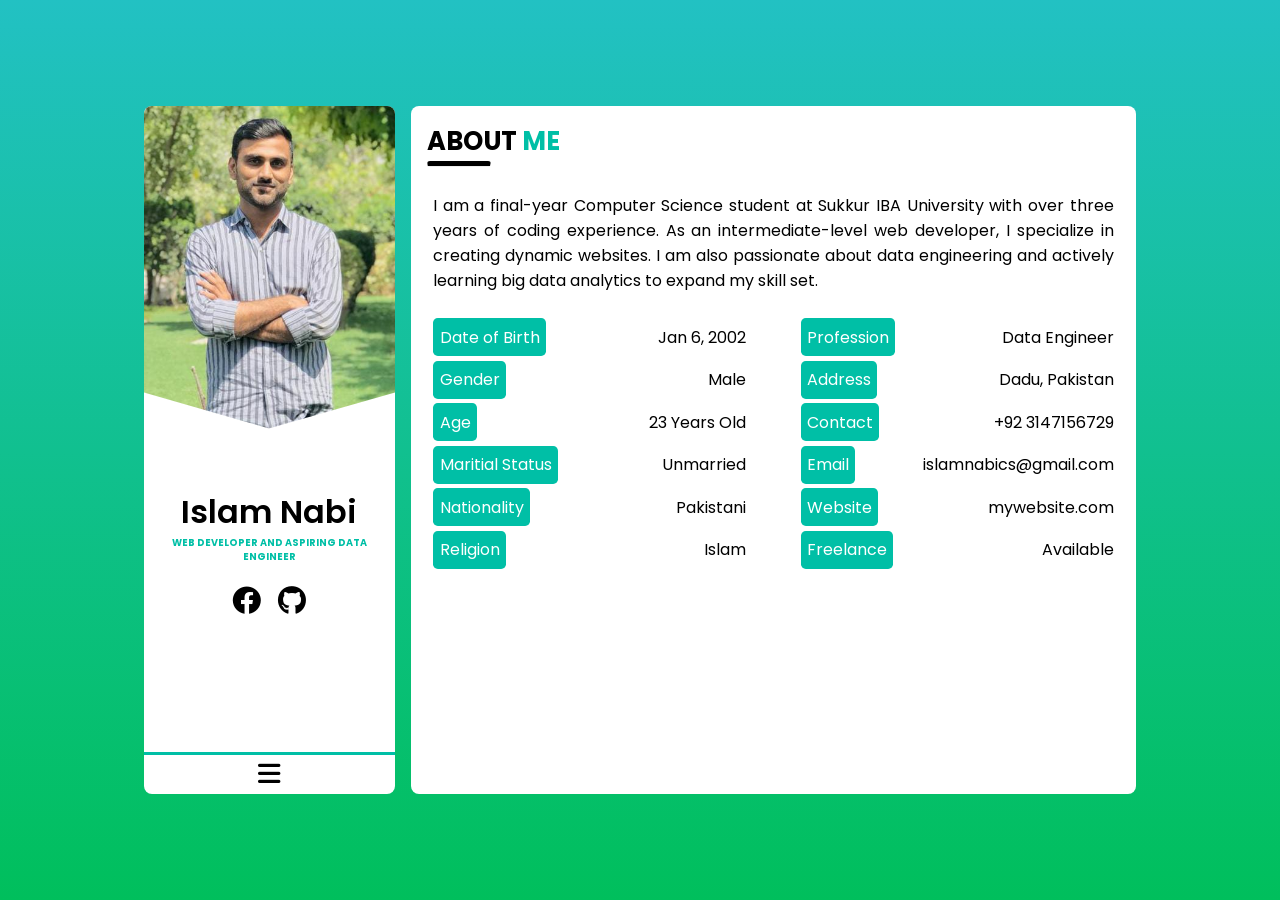
<file: Level_01/Task_02/index.html>
<!DOCTYPE html>
<html lang="en">

<head>
    <meta charset="UTF-8">
    <meta http-equiv="X-UA-Compatible" content="IE=edge">
    <meta name="viewport" content="width=device-width, initial-scale=1.0">

    <link rel="stylesheet" href="style.css">

    <link rel="shortcut icon" href="profile.jpeg" type="image/x-icon">

    <link rel="stylesheet" href="https://cdnjs.cloudflare.com/ajax/libs/font-awesome/6.0.0-beta3/css/all.min.css"
        integrity="sha512-Fo3rlrZj/k7ujTnHg4CGR2D7kSs0v4LLanw2qksYuRlEzO+tcaEPQogQ0KaoGN26/zrn20ImR1DfuLWnOo7aBA=="
        crossorigin="anonymous" referrerpolicy="no-referrer" />

    <title>Islam Nabi</title>
</head>

<body>
    <ul class="website_container">

        <!-- Global Menu -->
        <div id="global_menu_button_container">
            <p class="site_title">Islam Nabi</p>
            <i class="fa fa-bars" id="global_menu_button"></i>
        </div>

        <ul id="global_menu_items">
            <div>
                <i class="fa fa-close" id="global_menu_close_button"></i>
                <li><a href="/"><i class="fa fa-home"></i> About</a></li>
                <li><a href="resume.html"><i class="fas fa-file-alt"></i> Resume</a></li>
                <li><a href="services.html"><i class="fas fa-cog"></i> Services</a></li>
                <li><a href="contact.html"><i class="fas fa-phone-square"></i> Contact</a></li>
            </div>
        </ul>

        <!--x Global Menu x-->



        <!-- sidebar -->
        <div class="sidebar_container">
            <!-- Sidebar Image -->
            <div class="image">
                <img src="profile.jpeg" alt="Islam Nabi">
                <div class="right_image_box"></div>
                <div class="left_image_box"></div>
            </div>

            <!-- sidebar Content -->
            <div class="sidebar_content">
                <!-- Long name can be applied so easily -->
                <h1>Islam Nabi</h1>
                <p> Web Developer and Aspiring Data Engineer </p>
                <!-- Social Medias -->
                <div class="social_media">
                    <a href="https://www.facebook.com/islamnabi.solangi?mibextid=ZbWKwL"><i class="fab fa-facebook"></i></a>
                    <a href="https://github.com/IslamNabi"><i class="fab fa-github"></i></a>
                </div>
            </div>

            <!-- Sidebar Buttom Menu -->
            <div class="sidebar_buttom_menu" id="sidebar_buttom_menu">
                <i class="fa fa-bars" id="sidebar_menu_icon"></i>
            </div>

            <!-- Sidebar Navigation -->
            <ul class="sidebar_navigation" id="sidebar_navigation">
                <li><a href="/" class="active">About</a></li>
                <li><a href="resume.html">Resume</a></li>
                <li><a href="services.html">Services</a></li>
                <li><a href="contact.html">Contact</a></li>

            </ul>

        </div>
        <!-- content -->
        <div class="content_container">
            <!-- About Page -->
            <div class="about_page">
                <h2 class="title">About <span>Me</span></h2>
                <hr class="line">
                <div class="about_content">
                    <p class="about_text">I am a final-year Computer Science student at Sukkur IBA University with over 
                        three years of coding experience. As an intermediate-level web developer, 
                        I specialize in creating dynamic websites. I am also passionate about data engineering and actively learning 
                        big data analytics to expand my skill set.</p>
                </div>
                <div class="about_profile">
                    <ul class="left_profile">
                        <li><span class="profile_title">Date of Birth</span><span>Jan 6, 2002</span></li>
                        <li><span class="profile_title">Gender</span><span>Male</span></li>
                        <li><span class="profile_title">Age</span><span>23 Years Old</span></li>
                        <li><span class="profile_title">Maritial Status</span><span>Unmarried</span></li>
                        <li><span class="profile_title">Nationality</span><span>Pakistani</span></li>
                        <li><span class="profile_title">Religion</span><span>Islam</span></li>
                    </ul>

                    <ul class="right_profile">
                        <li><span class="profile_title">Profession</span><span>Data Engineer</span></li>
                        <li><span class="profile_title">Address</span><span>Dadu, Pakistan</span></li>
                        <li><span class="profile_title">Contact</span><span>+92 3147156729</span></li>
                        <li><span class="profile_title">Email</span><span>islamnabics@gmail.com</span></li>
                        <li><span class="profile_title">Website</span><span>mywebsite.com</span></li>
                        <li><span class="profile_title">Freelance</span><span>Available</span></li>
                    </ul>
                </div>

            </div>
        </div>


        <script src="script.js"></script>
</body>

</html>
</file>
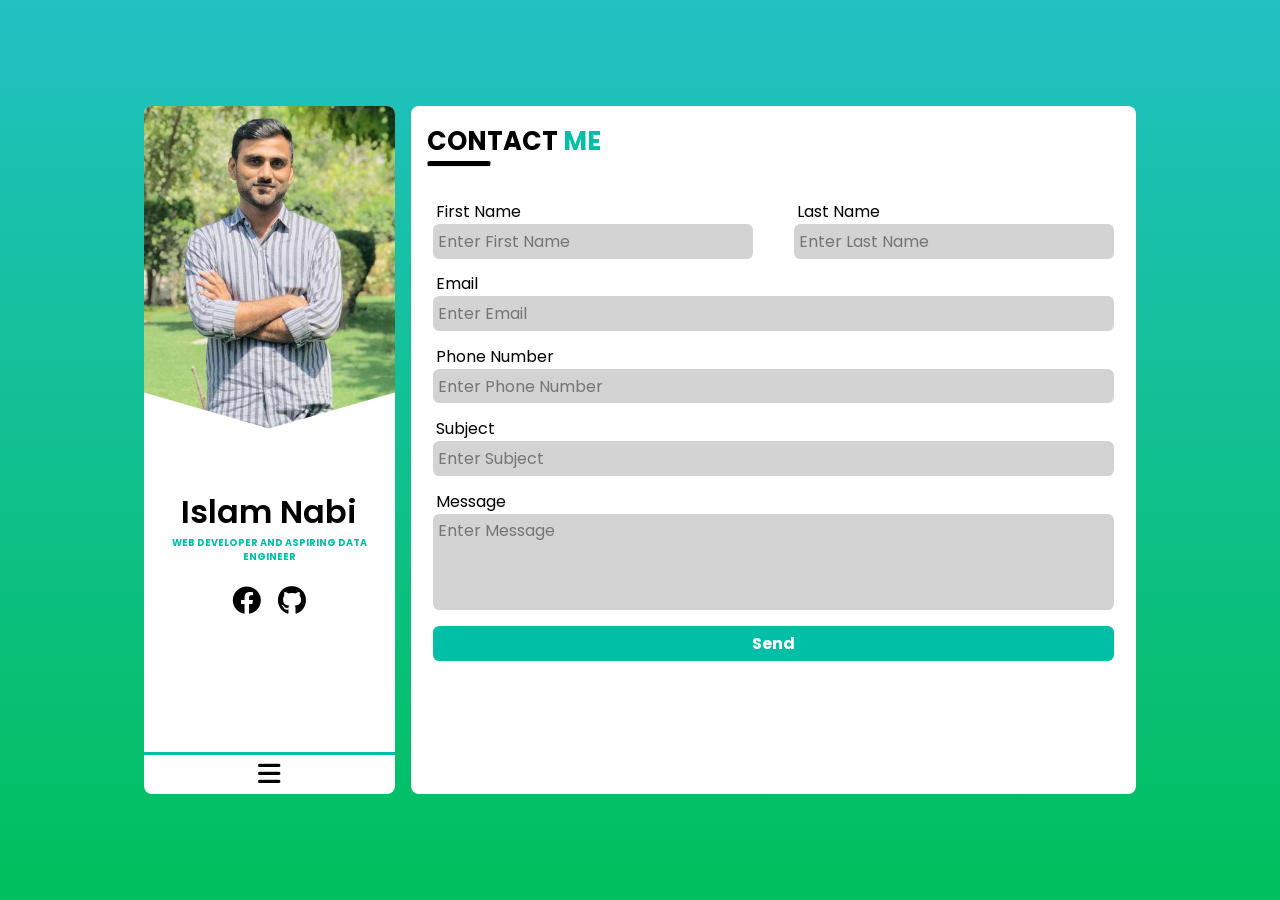
<file: Level_01/Task_02/contact.html>
<!DOCTYPE html>
<html lang="en">

<head>
    <meta charset="UTF-8">
    <meta http-equiv="X-UA-Compatible" content="IE=edge">
    <meta name="viewport" content="width=device-width, initial-scale=1.0">
    <link rel="stylesheet" href="style.css">
    <link rel="shortcut icon" href="profile.jpeg" type="image/x-icon">
    <link rel="stylesheet" href="https://cdnjs.cloudflare.com/ajax/libs/font-awesome/6.0.0-beta3/css/all.min.css"
        integrity="sha512-Fo3rlrZj/k7ujTnHg4CGR2D7kSs0v4LLanw2qksYuRlEzO+tcaEPQogQ0KaoGN26/zrn20ImR1DfuLWnOo7aBA=="
        crossorigin="anonymous" referrerpolicy="no-referrer" />

    <title>Islam Nabi</title>
</head>

<body>
    <!-- Website Layout -->
    <div class="website_container">

        <!-- Global Menu -->
        <div id="global_menu_button_container">
            <p class="site_title">Islam Nabi</p>
            <i class="fa fa-bars" id="global_menu_button"></i>
        </div>

        <ul id="global_menu_items">
            <div>
                <i class="fa fa-close" id="global_menu_close_button"></i>
                <li><a href="/"><i class="fa fa-home"></i> About</a></li>
                <li><a href="resume.html"><i class="fas fa-file-alt"></i> Resume</a></li>
                <li><a href="services.html"><i class="fas fa-cog"></i> Services</a></li>
                <li><a href="contact.html"><i class="fas fa-phone-square"></i> Contact</a></li>
            </div>
        </ul>

        <!--x Global Menu x-->

        <!-- sidebar -->
        <div class="sidebar_container">
            <!-- Sidebar Image -->
            <div class="image">
                <img src="profile.jpeg" alt="Islam Nabi">
                <div class="right_image_box"></div>
                <div class="left_image_box"></div>
            </div>

            <!-- sidebar Content -->
            <div class="sidebar_content">
                <!-- Long name can be applied so easily -->
                <h1>Islam Nabi</h1>
                <p>Web Developer and Aspiring Data Engineer </p>
                <!-- Social Medias -->
                <div class="social_media">
                    <a href="https://www.facebook.com/islamnabi.solangi?mibextid=ZbWKwL"><i class="fab fa-facebook"></i></a>
                    <a href="https://github.com/IslamNabi"><i class="fab fa-github"></i></a>
                    
                </div>
            </div>

            <!-- Sidebar Buttom Menu -->
            <div class="sidebar_buttom_menu" id="sidebar_buttom_menu">
                <i class="fa fa-bars" id="sidebar_menu_icon"></i>
            </div>

            <!-- Sidebar Navigation -->
            <ul class="sidebar_navigation" id="sidebar_navigation">
                <li><a href="/">About</a></li>
                <li><a href="resume.html">Resume</a></li>
                <li><a href="services.html">Services</a></li>
                <li><a href="contact.html" class="active">Contact</a></li>

            </ul>

        </div>
        <!-- content -->
        <div class="content_container">
            <!-- Contact Page -->
            <div class="contact_page">
                <h2 class="title">Contact <span>Me</span></h2>
                <hr class="line">
                <div class="contact_container">
                    <form action="post">
                        <div class="form_name_row">
                            <div class="left_form_row">
                                <label>First Name</label>
                                <input type="text" required placeholder="Enter First Name">
                            </div>
                            <div class="right_form_row">
                                <label>Last Name</label>
                                <input type="text" required placeholder="Enter Last Name">
                            </div>
                        </div>
                        <label>Email</label>
                        <input type="email" name="" id="" required placeholder="Enter Email">
                        <label>Phone Number</label>
                        <input type="text" name="" id="" required placeholder="Enter Phone Number">
                        <label>Subject</label>
                        <input type="text" name="" id="" required placeholder="Enter Subject">
                        <label>Message</label>
                        <textarea name="" id="" cols="30" rows="10" required placeholder="Enter Message"></textarea>
                        <input type="submit" value="Send" id="send_button">
                    </form>
                </div>
            </div>
        </div>
    </div>


    <script src="script.js"></script>
</body>

</html>
</file>
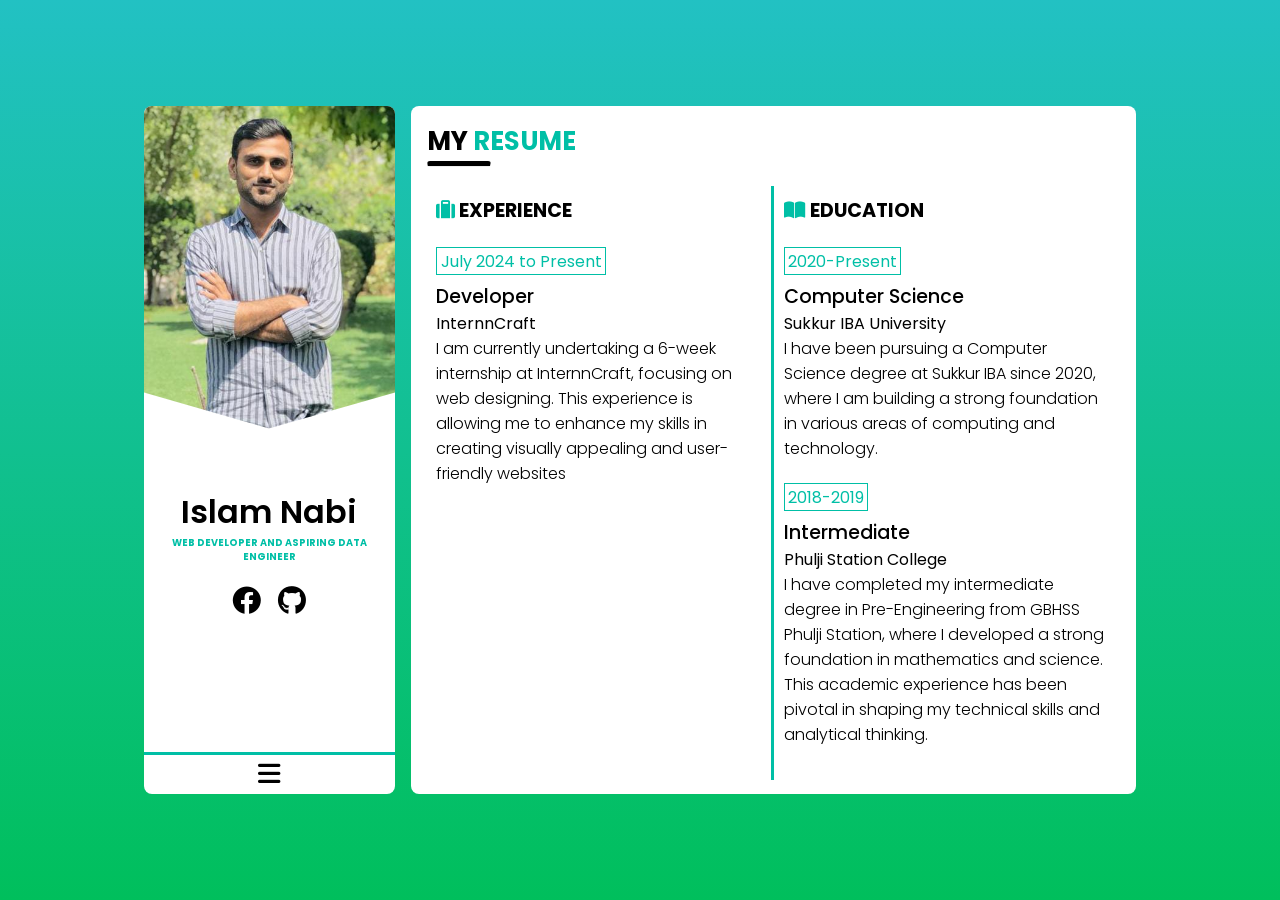
<file: Level_01/Task_02/resume.html>
<!DOCTYPE html>
<html lang="en">

<head>
    <meta charset="UTF-8">
    <meta http-equiv="X-UA-Compatible" content="IE=edge">
    <meta name="viewport" content="width=device-width, initial-scale=1.0">
    <link rel="stylesheet" href="style.css">
    <link rel="shortcut icon" href="profile.jpeg" type="image/x-icon">
    <link rel="stylesheet" href="https://cdnjs.cloudflare.com/ajax/libs/font-awesome/6.0.0-beta3/css/all.min.css"
        integrity="sha512-Fo3rlrZj/k7ujTnHg4CGR2D7kSs0v4LLanw2qksYuRlEzO+tcaEPQogQ0KaoGN26/zrn20ImR1DfuLWnOo7aBA=="
        crossorigin="anonymous" referrerpolicy="no-referrer" />

    <title>Islam Nabi</title>
</head>

<body>
    <!-- Website Layout -->
    <div class="website_container">

        <!-- Global Menu -->
        <div id="global_menu_button_container">
            <p class="site_title">Islam Nabi</p>
            <i class="fa fa-bars" id="global_menu_button"></i>
        </div>

        <ul id="global_menu_items">
            <div>
                <i class="fa fa-close" id="global_menu_close_button"></i>
                <li><a href="/"><i class="fa fa-home"></i> About</a></li>
                <li><a href="resume.html"><i class="fas fa-file-alt"></i> Resume</a></li>
                <li><a href="services.html"><i class="fas fa-cog"></i> Services</a></li>
                <li><a href="contact.html"><i class="fas fa-phone-square"></i> Contact</a></li>
            </div>
        </ul>

        <!--x Global Menu x-->

        <!-- sidebar -->
        <div class="sidebar_container">
            <!-- Sidebar Image -->
            <div class="image">
                <img src="profile.jpeg" alt="Islam Nabi">
                <div class="right_image_box"></div>
                <div class="left_image_box"></div>
            </div>

            <!-- sidebar Content -->
            <div class="sidebar_content">
                <!-- Long name can be applied so easily -->
                <h1>Islam Nabi</h1>
                <p>Web Developer and Aspiring Data Engineer</p>
                <!-- Social Medias -->
                <div class="social_media">
                    <a href="https://www.facebook.com/islamnabi.solangi?mibextid=ZbWKwL"><i class="fab fa-facebook"></i></a>
                    <a href="https://github.com/IslamNabi"><i class="fab fa-github"></i></a>

                </div>
            </div>

            <!-- Sidebar Buttom Menu -->
            <div class="sidebar_buttom_menu" id="sidebar_buttom_menu">
                <i class="fa fa-bars" id="sidebar_menu_icon"></i>
            </div>

            <!-- Sidebar Navigation -->
            <ul class="sidebar_navigation" id="sidebar_navigation">
                <li><a href="/">About</a></li>
                <li><a href="resume.html" class="active">Resume</a></li>
                <li><a href="services.html">Services</a></li>
                <li><a href="contact.html">Contact</a></li>

            </ul>

        </div>
        <!-- content -->
        <div class="content_container">
            <!-- Resume Page -->
            <div class="resume_page">
                <h2 class="title">My <span>Resume</span></h2>
                <hr class="line">
                <div class="resume_container">
                    <!-- Experience container -->
                    <div class="left_resume">
                        <h2 class="resume_title"><i class="fa fa-suitcase"></i> Experience</h2>

                        <div class="resume_box">
                            <span class="resume_date">July 2024 to Present</span>
                            <p class="resume_box_title">Developer</p>
                            <p class="resume_conpany">InternnCraft</p>
                            <p class="resume_text">I am currently undertaking a 6-week internship at InternnCraft, focusing on web designing. 
                                This experience is allowing me to enhance my skills in creating visually appealing and user-friendly websites</p>
                        </div>
                    </div>

                    <!-- Education Container -->
                    <div class="right_resume">
                        <h2 class="resume_title"><i class="fas fa-book-open"></i> Education</h2>
                        <div class="resume_box">
                            <span class="resume_date">2020-Present</span>
                            <p class="resume_box_title">Computer Science</p>
                            <p class="resume_conpany">Sukkur IBA University</p>
                            <p class="resume_text">I have been pursuing a Computer Science degree at Sukkur IBA since 2020, 
                                where I am building a strong foundation in various areas of computing and technology.</p>
                        </div>

                        <div class="resume_box">
                            <span class="resume_date">2018-2019</span>
                            <p class="resume_box_title">Intermediate</p>
                            <p class="resume_conpany">Phulji Station College</p>
                            <p class="resume_text">I have completed my intermediate degree in Pre-Engineering from GBHSS Phulji Station, 
                                where I developed a strong foundation in mathematics and science. 
                                This academic experience has been pivotal in shaping my technical skills and analytical thinking.</p>
                        </div>
                    </div>

                </div>

                <h2 class="title">My <span>Skills</span></h2>
                <hr class="line">
                <!-- Skill Container -->
                <div class="resume_container">
                    <div class="left_resume">
                        <h2 class="resume_title"><i class="fas fa-pencil-ruler"></i> Design</h2>
                        <div class="skill_box">
                            <h2 class="skill_title"> HTML </h2>
                            <div class="skill_line_container">
                                <div class="skill_line" style="width: 80%;"></div>
                            </div>
                        </div>

                        <div class="skill_box">
                            <h2 class="skill_title">CSS</h2>
                            <div class="skill_line_container">
                                <div class="skill_line" style="width: 60%;"></div>
                            </div>
                        </div>

                        <div class="skill_box">
                            <h2 class="skill_title">JavaScript</h2>
                            <div class="skill_line_container">
                                <div class="skill_line" style="width: 70%;"></div>
                            </div>
                        </div>

                    </div>
                    <div class="right_resume">
                        <h2 class="resume_title"><i class="fas fa-code"></i> Coding</h2>
                        <div class="skill_box">
                            <h2 class="skill_title">Python</h2>
                            <div class="skill_line_container">
                                <div class="skill_line" style="width: 70%;"></div>
                            </div>
                        </div>

                        <div class="skill_box">
                            <h2 class="skill_title">C/C++</h2>
                            <div class="skill_line_container">
                                <div class="skill_line" style="width: 80%;"></div>
                            </div>
                        </div>

                        <div class="skill_box">
                            <h2 class="skill_title">Java</h2>
                            <div class="skill_line_container">
                                <div class="skill_line" style="width: 70%;"></div>
                            </div>
                        </div>
                    </div>
                </div>
            </div>
        </div>
    </div>


    <script src="script.js"></script>
</body>

</html>
</file>
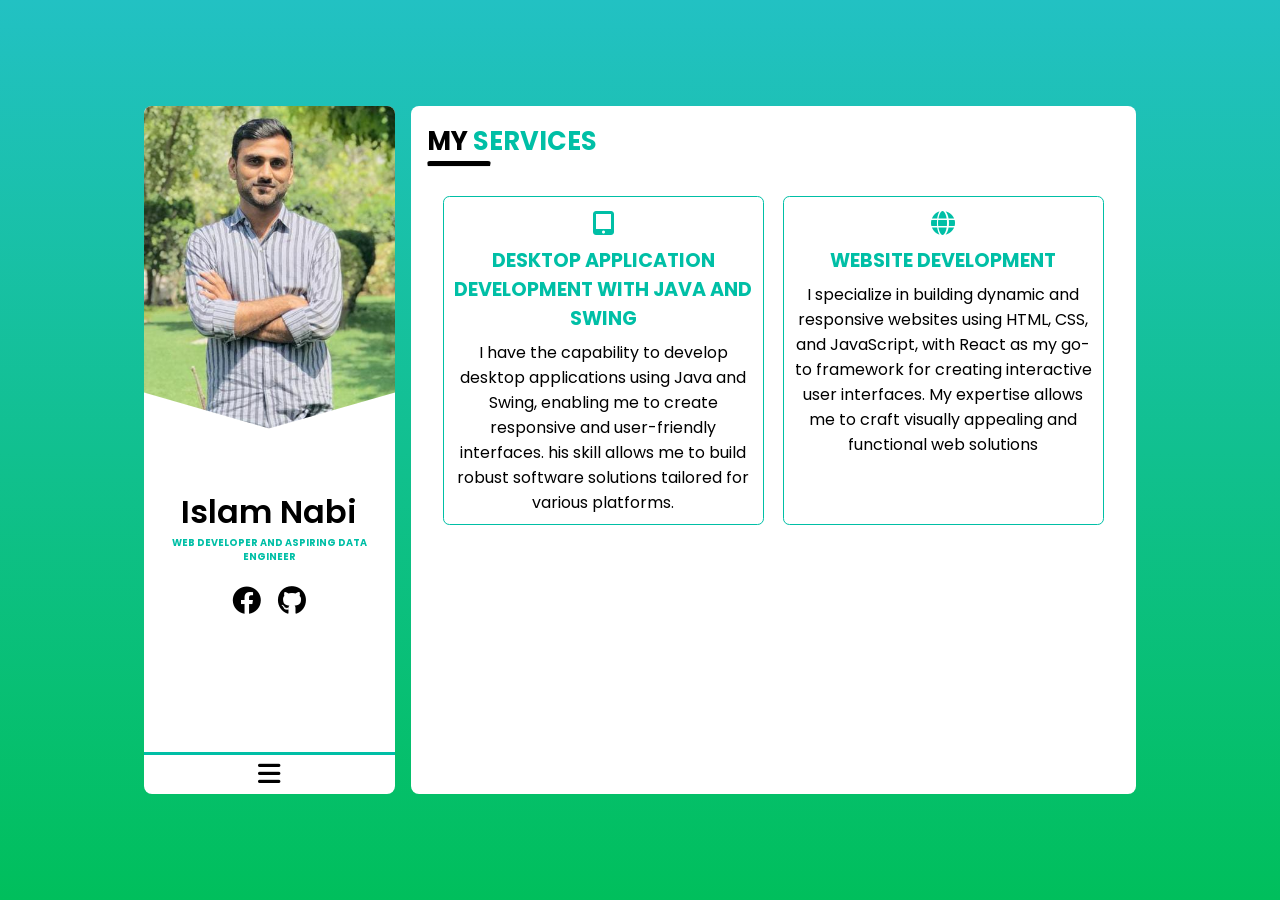
<file: Level_01/Task_02/services.html>
<!DOCTYPE html>
<html lang="en">

<head>
    <meta charset="UTF-8">
    <meta http-equiv="X-UA-Compatible" content="IE=edge">
    <meta name="viewport" content="width=device-width, initial-scale=1.0">
    <link rel="stylesheet" href="style.css">
    <link rel="shortcut icon" href="profile.jpeg" type="image/x-icon">
    <link rel="stylesheet" href="https://cdnjs.cloudflare.com/ajax/libs/font-awesome/6.0.0-beta3/css/all.min.css"
        integrity="sha512-Fo3rlrZj/k7ujTnHg4CGR2D7kSs0v4LLanw2qksYuRlEzO+tcaEPQogQ0KaoGN26/zrn20ImR1DfuLWnOo7aBA=="
        crossorigin="anonymous" referrerpolicy="no-referrer" />

    <title>Islam Nabi</title>
</head>

<body>  
    <!-- Website Layout -->
    <div class="website_container">

        <!-- Global Menu -->
        <div id="global_menu_button_container">
            <p class="site_title">Islam Nabi</p>
            <i class="fa fa-bars" id="global_menu_button"></i>
        </div>

        <ul id="global_menu_items">
            <div>
                <i class="fa fa-close" id="global_menu_close_button"></i>
                <li><a href="/"><i class="fa fa-home"></i> About</a></li>
                <li><a href="resume.html"><i class="fas fa-file-alt"></i> Resume</a></li>
                <li><a href="services.html"><i class="fas fa-cog"></i> Services</a></li>
                <li><a href="contact.html"><i class="fas fa-phone-square"></i> Contact</a></li>
            </div>
        </ul>

        <!--x Global Menu x-->

        <!-- sidebar -->
        <div class="sidebar_container">
            <!-- Sidebar Image -->
            <div class="image">
                <img src="profile.jpeg" alt="Islam Nabi">
                <div class="right_image_box"></div>
                <div class="left_image_box"></div>
            </div>

            <!-- sidebar Content -->
            <div class="sidebar_content">
                <!-- Long name can be applied so easily -->
                <h1>Islam Nabi</h1>
                <p>Web Developer and Aspiring Data Engineer </p>
                <!-- Social Medias -->
                <div class="social_media">
                    <a href="https://www.facebook.com/islamnabi.solangi?mibextid=ZbWKwL"><i class="fab fa-facebook"></i></a>
                    <a href="https://github.com/IslamNabi"><i class="fab fa-github"></i></a>
                </div>
            </div>

            <!-- Sidebar Buttom Menu -->
            <div class="sidebar_buttom_menu" id="sidebar_buttom_menu">
                <i class="fa fa-bars" id="sidebar_menu_icon"></i>
            </div>

            <!-- Sidebar Navigation -->
            <ul class="sidebar_navigation" id="sidebar_navigation">
                <li><a href="/">About</a></li>
                <li><a href="resume.html">Resume</a></li>
                <li><a href="services.html" class="active">Services</a></li>
                <li><a href="contact.html">Contact</a></li>

            </ul>

        </div>
        <!-- content -->
        <div class="content_container">
            <!-- Services Page -->
            <div class="services_page">
                <h2 class="title">My <span>Services</span></h2>
                <hr class="line">
                <!-- Services Row -->
                <div class="services_container">
                    <div class="services_box">
                        <i class="fas fa-tablet-alt"></i>
                        <h3 class="services_title"> Desktop Application Development with Java and Swing</h3>
                        <p class="services_text"> I have the capability to develop desktop applications using Java and Swing, 
                            enabling me to create responsive and user-friendly interfaces. 
                            his skill allows me to build robust software solutions tailored for various platforms. </p>
                    </div>
                    <div class="services_box">
                        <i class="fas fa-globe"></i>
                        <h3 class="services_title">Website Development</h3>
                        <p class="services_text">I specialize in building dynamic and responsive websites using HTML, CSS, and JavaScript, 
                            with React as my go-to framework for creating interactive user interfaces. 
                            My expertise allows me to craft visually appealing and functional web solutions </p>
                    </div>
                </div>

            </div>
        </div>
    </div>


    <script src="script.js"></script>
</body>

</html>
</file>
<file: Level_01/Task_02/style.css>
/* Google Font */
@import url("https://fonts.googleapis.com/css2?family=Poppins:ital,wght@0,100;0,200;0,300;0,400;0,500;0,600;0,700;0,800;0,900;1,100;1,200;1,300;1,400;1,500;1,600;1,700;1,800;1,900&display=swap");

/* CSS Reset */
* {
    padding: 0;
    margin: 0;
    box-sizing: border-box;
    scroll-behavior: smooth;
    font-family: "Poppins", sans-serif;
}

/* CSS Variables */
:root {
    --brand-color: #00bfa6;
    --linear-back: Linear-gradient(180deg,
            rgba(34, 193, 195, 1) 0%,
            rgba(0, 191, 92, 1) 100%);
}

a {
    text-decoration: none;
    color: black;
}

li {
    list-style: none;
}

/* CSS in Body */
body {
    height: 100vh;
    width: 100vw;
    background: var(--linear-back);
    display: flex;
    align-items: center;
    justify-content: center;
}

.website_container {
    width: 80%;
    height: 80%;
    display: flex;
    padding: 1rem;
    position: relative;
}

/* Sidebar */
.website_container .sidebar_container {
    width: 35%;
    height: 100%;
    background-color: white;
    margin-right: 1rem;
    border-radius: 0.5rem;
    overflow: hidden;
    position: relative;
}

.sidebar_container .image {
    height: 50%;
    width: 100%;
    position: relative;
}

.sidebar_container .image img {
    width: 100%;
    height: 100%;
    object-fit: cover;
    object-position: top;
}

.sidebar_container .image .right_image_box {
    width: 70%;
    height: 100px;
    background-color: white;
    position: absolute;
    bottom: -3.5rem;
    left: -3rem;
    transform: rotate(16deg);
}

.sidebar_container .image .left_image_box {
    width: 70%;
    height: 100px;
    background-color: white;
    position: absolute;
    bottom: -3.5rem;
    right: -3rem;
    transform: rotate(-16deg);
}

.sidebar_container .sidebar_content {
    position: absolute;
    width: 100%;
    margin-top: 2rem;
    text-align: center;
    padding: 0.4rem;
}

.sidebar_container .sidebar_content h1 {
    color: black;
    font-size: 2rem;
    font-weight: 600;
}

.sidebar_container .sidebar_content p {
    color: var(--brand-color);
    font-size: 0.6rem;
    text-transform: uppercase;
    font-weight: 700;
}

.sidebar_container .sidebar_content .social_media {
    margin-top: 1rem;
}

.sidebar_container .sidebar_content .social_media a {
    font-size: 1.8rem;
    margin: 0.4rem;
    color: black;
}

.sidebar_container .sidebar_content .social_media a:hover {
    color: var(--brand-color);
    transition: 0.3s;
}

.sidebar_container .sidebar_buttom_menu {
    position: absolute;
    border-top: 0.2rem solid var(--brand-color);
    width: 100%;
    font-size: 1.6rem;
    left: 0;
    bottom: 0;
    text-align: center;
    cursor: pointer;
    z-index: 3;
}

.sidebar_container .sidebar_buttom_menu:hover {
    color: var(--brand-color);
    transition: 0.3s;
}

/* Sidebar Navigation */
.sidebar_container .sidebar_navigation {
    position: absolute;
    top: 0;
    left: -100%;
    width: 100%;
    height: 100%;
    background-color: white;
    display: flex;
    flex-direction: column;
    align-items: center;
    justify-content: center;
    font-size: 2rem;
    z-index: 2;
    transition: left 0.3s;
}

.sidebar_container .sidebar_navigation li {
    margin: 0.3rem 0;
}

.sidebar_container .sidebar_navigation li a:hover,
.sidebar_container .sidebar_navigation .active {
    color: var(--brand-color);
    transition: 0.3s;
    font-weight: bold;
}

/* Content */
.website_container .content_container {
    width: 100%;
    height: 100%;
    background-color: white;
    border-radius: 0.5rem;
    padding: 1rem;
    overflow-y: scroll;
}

.content_container::-webkit-scrollbar {
    width: 0.2rem;
}

.content_container::-webkit-scrollbar-thumb {
    width: 0.2rem;
    background-color: gray;
    border-radius: 0.2rem;
}

/* About Page */

.title {
    font-size: 1.6rem;
    text-transform: uppercase;
}

.title span {
    color: var(--brand-color);
}

.line {
    width: 4rem;
    border-top: 0.35rem solid black;
    border-radius: 0.5rem;
}

.about_page .about_content {
    margin-top: 1.2rem;
    padding: 0.4rem;
    margin-bottom: 0.5rem;
}

.about_page .about_content p {
    font-size: 1rem;
    text-align: justify;
}

.about_profile {
    display: flex;
    justify-content: space-between;
    padding: 0.4rem;
}

.about_profile .left_profile {
    width: 46%;
}

.about_profile .left_profile li {
    display: flex;
    justify-content: space-between;
    align-items: center;
    margin: 0.3rem 0;
    font-size: 1rem;
}

.about_profile .right_profile {
    width: 46%;
}

.about_profile .right_profile li {
    display: flex;
    justify-content: space-between;
    margin: 0.3rem 0;
    align-items: center;
    font-size: 1rem;
}

li .profile_title {
    padding: 0.4rem;
    background-color: var(--brand-color);
    color: white;
    border-radius: 0.3rem;
}

/* Resume Page */
.resume_page .resume_container {
    margin: 1.2rem 0;
    display: flex;
}

.left_resume {
    width: 100%;
    padding: 0.6rem;
    border-right: 0.2rem solid var(--brand-color);
}

.right_resume {
    width: 100%;
    padding: 0.6rem;
}

.resume_title {
    font-size: 1.2rem;
    text-transform: uppercase;
    font-weight: 700;
    margin-bottom: 1rem;
}

.resume_title i {
    color: var(--brand-color);
}

.resume_box {
    margin: 1.5rem 0;
}

.resume_box .resume_date {
    font-size: 1rem;
    border: 0.1rem solid var(--brand-color);
    padding: 0.1rem 0.2rem;
    color: var(--brand-color);
}

.resume_box .resume_box_title {
    margin-top: 0.5rem;
    font-size: 1.2rem;
    font-weight: 500;
}

.resume_box .resume_company {
    font-size: 1rem;
}

.resume_box .resume_text {
    font-size: 1rem;
    font-weight: 300;
}

/* Skills Container */

.skill_box .skill_title {
    font-size: 1.2rem;
    font-weight: 500;
}

.skill_box {
    margin: 1rem 0;
}

.skill_box .skill_line_container {
    height: 0.8rem;
    width: 100%;
    background-color: lightgray;
    border-radius: 0.4rem;
    overflow: hidden;
}

.skill_box .skill_line {
    background-color: var(--brand-color);
    height: 0.8rem;
}

/* Blogs Page */
.blogs_page .blogs_container {
    margin: 0.4rem;
}

.blog_box {
    margin-top: 1.2rem;
    border: 0.1rem solid var(--brand-color);
    padding: 0.5rem;
    border-radius: 0.4rem;
}

.blog_box .blog_title {
    font-size: 1.6rem;
    text-transform: uppercase;
    font-weight: 600;
}

.blog_box .blog_text {
    margin: 0.4rem 0;
    font-size: 1rem;
    font-weight: 400;
    text-align: justify;
}

.blog_box .blog_image {
    width: 100%;
    height: auto;
}

/* Services Page */

.services_page .services_container {
    margin: 1.2rem 0.4rem 0.4rem 0.4rem;
    display: flex;
}

.services_page .services_container .services_box {
    width: 50%;
    margin: 0.6rem;
    border: 0.1rem solid var(--brand-color);
    border-radius: 0.4rem;
    padding: 0.6rem;
    text-align: center;
    cursor: pointer;
}

.services_page .services_container .services_box:hover {
    background-color: var(--brand-color);
    transition: 0.3s;
}

.services_page .services_container .services_box:hover i,
.services_page .services_container .services_box:hover .services_title {
    color: white;
    transition: 0.3s;
}

.services_box i {
    color: var(--brand-color);
    font-size: 1.5rem;
    margin: 0.3rem 0;
}

.services_box .services_title {
    font-size: 1.2rem;
    text-transform: uppercase;
    color: var(--brand-color);
    margin: 0.4rem 0;
}

.services_box .services_text {
    font-size: 1rem;
    font-weight: 400;
}

/* Contact Page */
.contact_page .contact_container {
    margin: 1.2rem 0.4rem;
}

.contact_container form .form_name_row {
    display: flex;
    justify-content: space-between;
}

.contact_container form .form_name_row .left_form_row {
    width: 47%;
}

.contact_container form .form_name_row .right_form_row {
    width: 47%;
}

.contact_container form label {
    display: block;
    font-size: 1rem;
    margin-top: 0.8rem;
    margin-left: 0.2rem;
}

.contact_container form input {
    width: 100%;
    font-size: 1rem;
    padding: 0.3rem;
    border: none;
    outline: none;
    background-color: lightgray;
    border-radius: 0.4rem;
}

.contact_container form input:focus {
    border: 0.2rem solid var(--brand-color);
    transition: 0.3s;
}

.contact_container form textarea {
    width: 100%;
    font-size: 1rem;
    padding: 0.3rem;
    border: none;
    outline: none;
    background-color: lightgray;
    border-radius: 0.4rem;
    height: 6rem;
    resize: none;
}

.contact_container form #send_button {
    background-color: var(--brand-color);
    margin-top: 0.6rem;
    color: white;
    font-weight: bold;
    cursor: pointer;
}

.contact_container form #send_button:hover {
    opacity: 0.8;
    transition: 0.3s;
}

/* Global Menu CSS */
#global_menu_button_container {
    position: absolute;
    left: -3rem;
    display: none;
    margin-top: 0.1rem;
}

#global_menu_button_container #global_menu_button {
    background-color: white;
    font-size: 2rem;
    padding: 0.8rem;
    border-radius: 0.4rem;
    cursor: pointer;
}

#global_menu_button_container #global_menu_button:hover {
    color: var(--brand-color);
    transition: 0.3s;
}

#global_menu_button_container p {
    color: var(--brand-color);
    font-size: 1.4rem;
    font-weight: bold;
    display: none;
}

#global_menu_items {
    position: fixed;
    left: -120%;
    /* left: 0; */
    top: 0;
    background-color: white;
    width: 40%;
    height: 100vh;
    z-index: 10;
    display: flex;
    justify-content: center;
    transition: left 0.3s;
}

#global_menu_items div {
    width: 80%;
    margin-top: 4rem;
}

#global_menu_items li {
    margin: 1rem 0;
}

#global_menu_items a {
    display: block;
    width: 100%;
    padding: 0.4rem 0.2rem;
    border-bottom: 0.1rem solid var(--brand-color);
    font-size: 1.4rem;
}

#global_menu_items a:hover {
    color: var(--brand-color);
    transition: 0.3s;
}

#global_menu_items #global_menu_close_button {
    position: absolute;
    right: -3.3rem;
    top: 0;
    font-size: 2.6rem;
    background-color: white;
    padding: 0.6rem 0.8rem;
    cursor: pointer;
}

#global_menu_items #global_menu_close_button:hover {
    color: var(--brand-color);
    transition: 0.3s;
}

/* Making Responsive */

@media screen and (max-width: 1200px) {
    .website_container {
        width: 92%;
        height: 92%;
    }
}

@media screen and (max-width: 1000px) {
    body {
        height: auto;
    }

    .website_container {
        flex-direction: column;
        width: 70%;
    }

    .website_container .sidebar_container {
        width: 100%;
        height: 80vh;
        margin-bottom: 1rem;
    }

    .about_profile {
        flex-direction: column;
    }

    .about_profile .left_profile {
        width: 100%;
    }

    .about_profile .right_profile {
        width: 100%;
    }

    #global_menu_button_container {
        display: block;
    }
}

@media screen and (max-width: 800px) {
    .website_container {
        margin-top: 10vh;
    }

    .resume_page .resume_container {
        flex-direction: column;
    }

    .left_resume {
        border-right: none;
        border-bottom: 0.2rem solid var(--brand-color);
    }

    .services_page .services_container {
        flex-direction: column;
        margin: 0;
    }

    .services_page .services_container .services_box {
        width: 100%;
        margin: 0.6rem 0;
    }

    .contact_container form .form_name_row {
        flex-direction: column;
    }

    .contact_container form .form_name_row .left_form_row {
        width: 100%;
    }

    .contact_container form .form_name_row .right_form_row {
        width: 100%;
    }

    #global_menu_button_container {
        position: fixed;
        top: -0.1rem;
        left: 0;
        z-index: 5;
        width: 100%;
        background-color: white;
        height: 10vh;
        display: flex;
        justify-content: space-between;
        align-items: center;
        padding: 0 1rem;
    }

    #global_menu_button_container #global_menu_button {
        color: black;
        background-color: transparent;
        padding: 0.2rem;
        font-size: 1.6rem;
    }

    #global_menu_button_container p {
        display: block;
    }

    #global_menu_items {
        width: 100%;
    }

    #global_menu_items #global_menu_close_button {
        left: 0;
        text-align: center;
        background-color: lightgray;
    }
}

@media screen and (max-width: 680px) {
    .website_container {
        height: 100%;
        width: 100%;
    }
}
</file>
